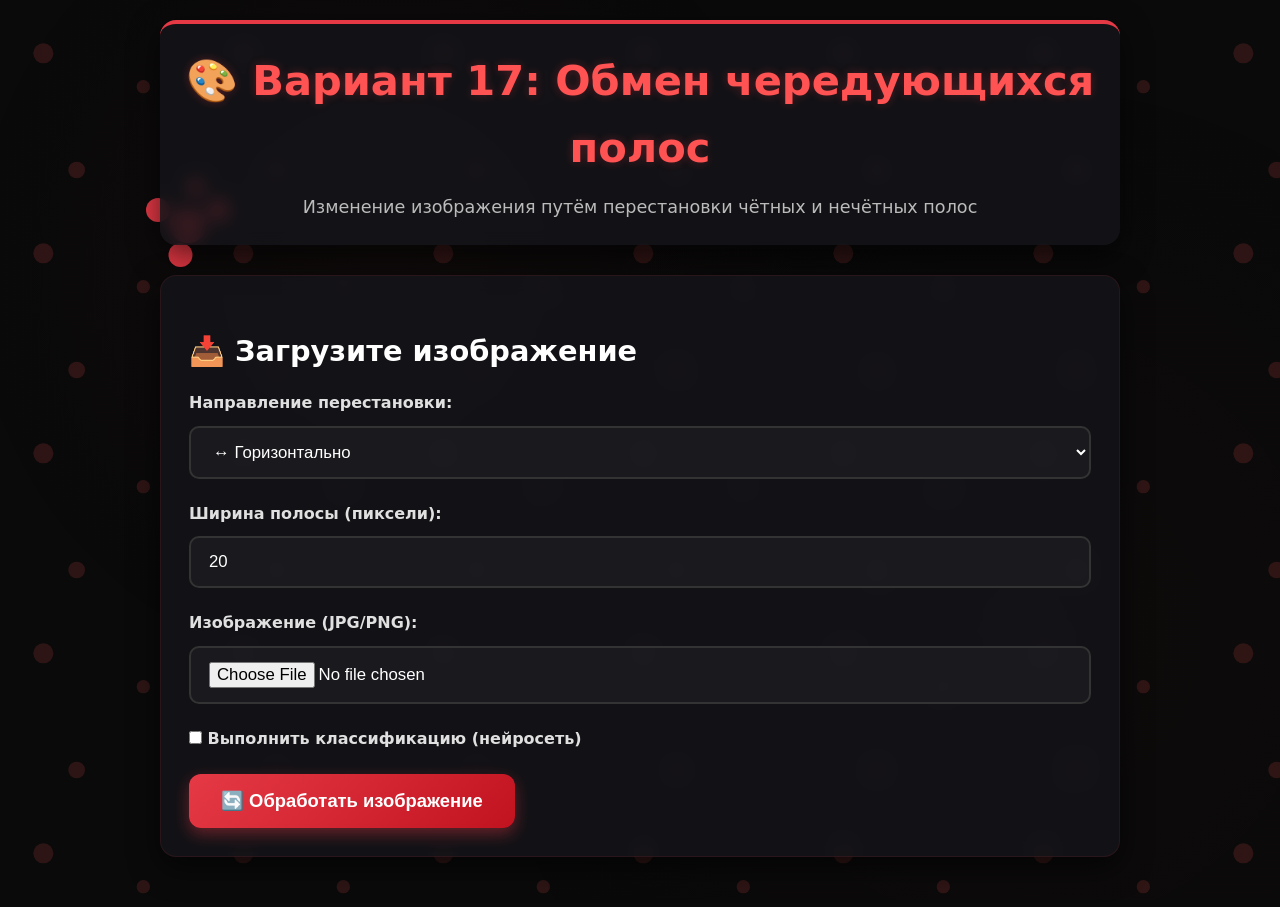
<file: templates/index.html>
<!DOCTYPE html>
<html lang="ru">
<head>
    <meta charset="UTF-8">
    <meta name="viewport" content="width=device-width, initial-scale=1.0">
    <title>Вариант 17 — Обмен полос</title>
    <link rel="stylesheet" href="/static/styles.css">
</head>
<body>
    <div class="container">
        <header>
            <h1>🎨 Вариант 17: Обмен чередующихся полос</h1>
            <p class="subtitle">Изменение изображения путём перестановки чётных и нечётных полос</p>
        </header>

        <main>
            <section class="card">
                <h2>📥 Загрузите изображение</h2>
                <form method="post" enctype="multipart/form-data">
                    <div class="form-group">
                        <label for="direction">Направление перестановки:</label>
                        <select name="direction" id="direction" required>
                            <option value="horizontal">↔️ Горизонтально</option>
                            <option value="vertical">↕️ Вертикально</option>
                        </select>
                    </div>

                    <div class="form-group">
                        <label for="strip_width">Ширина полосы (пиксели):</label>
                        <input type="number" name="strip_width" id="strip_width" value="20" min="1" max="200" required>
                    </div>

                    <div class="form-group">
                        <label for="file">Изображение (JPG/PNG):</label>
                        <input type="file" name="file" id="file" accept="image/*" required>
                    </div>

                    <div class="form-group">
                        <label for="classify">
                            <input type="checkbox" name="classify" id="classify"> Выполнить классификацию (нейросеть)
                        </label>
                    </div>

                    <button type="submit" class="btn animate-pulse">
                        🔄 Обработать изображение
                    </button>
                </form>
            </section>
        </main>
    </div>
</body>
</html>
</file>
<file: static/styles.css>
/* 🌹 Темная тема с чёрным фоном и красными цветочками */
:root {
    --bg: #0a0a0a;
    --surface: rgba(20, 20, 25, 0.85);
    --text: #f8f9fa;
    --accent: #e63946;      /* красный цветок */
    --accent-light: #ff5252;
    --shadow: 0 10px 30px rgba(0, 0, 0, 0.6);
    --radius: 16px;
}

* {
    margin: 0;
    padding: 0;
    box-sizing: border-box;
}

body {
    font-family: 'Segoe UI', system-ui, sans-serif;
    background-color: var(--bg);
    color: var(--text);
    line-height: 1.6;
    min-height: 100vh;
    position: relative;
    overflow-x: hidden;
}

/* 🌸 SVG-цветы как фон */
body::before {
    content: '';
    position: fixed;
    top: 0; left: 0; right: 0; bottom: 0;
    background-image: 
        /* Цветок 1 (SVG path) */
        url("data:image/svg+xml,%3Csvg xmlns='http://www.w3.org/2000/svg' viewBox='0 0 100 100'%3E%3Ccircle cx='50' cy='50' r='12' fill='%23e63946'/%3E%3Ccircle cx='30' cy='40' r='8' fill='%23e63946'/%3E%3Ccircle cx='70' cy='40' r='8' fill='%23e63946'/%3E%3Ccircle cx='45' cy='70' r='8' fill='%23e63946'/%3E%3Ccircle cx='55' cy='25' r='6' fill='%23e63946'/%3E%3C/svg%3E"),
        /* Цветок 2 (повторяющийся узор) */
        url("data:image/svg+xml,%3Csvg xmlns='http://www.w3.org/2000/svg' width='120' height='120'%3E%3Cg fill='%23ff5252' opacity='0.15'%3E%3Ccircle cx='20' cy='20' r='6'/%3E%3Ccircle cx='80' cy='40' r='4'/%3E%3Ccircle cx='40' cy='90' r='5'/%3E%3C/g%3E%3C/svg%3E");
    background-size: 150px 150px, 200px 200px;
    background-position: 10% 20%, 75% 60%;
    background-repeat: no-repeat, repeat;
    z-index: -2;
    pointer-events: none;
}

/* Доп. мягкий градиент поверх */
body::after {
    content: '';
    position: fixed;
    top: 0; left: 0; right: 0; bottom: 0;
    background: radial-gradient(circle at 30% 30%, rgba(230, 57, 70, 0.03), transparent 40%),
                radial-gradient(circle at 80% 70%, rgba(255, 82, 82, 0.02), transparent 50%);
    z-index: -1;
    pointer-events: none;
}

.container {
    max-width: 1000px;
    margin: 0 auto;
    padding: 20px;
}

header {
    text-align: center;
    margin-bottom: 30px;
    padding: 24px;
    background: var(--surface);
    border-radius: var(--radius);
    box-shadow: var(--shadow);
    border-top: 4px solid var(--accent);
    backdrop-filter: blur(8px);
}

h1 {
    font-size: 2.6rem;
    color: var(--accent-light);
    margin-bottom: 12px;
    font-weight: 800;
    text-shadow: 0 0 10px rgba(230, 57, 70, 0.3);
}

h2 {
    font-size: 1.8rem;
    color: #fff;
    margin: 24px 0 16px;
    font-weight: 600;
}

p.subtitle {
    color: #bbb;
    font-size: 1.1rem;
}

/* Карточка формы */
.card {
    background: var(--surface);
    border-radius: var(--radius);
    padding: 28px;
    margin-bottom: 30px;
    box-shadow: var(--shadow);
    backdrop-filter: blur(10px);
    border: 1px solid rgba(230, 57, 70, 0.1);
}

.form-group {
    margin-bottom: 22px;
}

label {
    display: block;
    margin-bottom: 10px;
    font-weight: 600;
    color: #e0e0e0;
}

input[type="number"],
select,
input[type="file"] {
    width: 100%;
    padding: 14px 18px;
    border: 2px solid #333;
    border-radius: 10px;
    font-size: 1.05rem;
    background: rgba(30, 30, 35, 0.7);
    color: white;
    transition: all 0.3s ease;
}

input[type="number"]:focus,
select:focus,
input[type="file"]:focus {
    outline: none;
    border-color: var(--accent);
    box-shadow: 0 0 0 3px rgba(230, 57, 70, 0.3);
}

.btn {
    background: linear-gradient(135deg, var(--accent), #c1121f);
    color: white;
    border: none;
    padding: 16px 32px;
    font-size: 1.15rem;
    font-weight: 700;
    border-radius: 12px;
    cursor: pointer;
    transition: all 0.4s ease;
    display: inline-flex;
    align-items: center;
    justify-content: center;
    gap: 10px;
    box-shadow: 0 6px 16px rgba(230, 57, 70, 0.4);
}

.btn:hover {
    transform: translateY(-3px) scale(1.03);
    box-shadow: 0 10px 24px rgba(230, 57, 70, 0.6);
    background: linear-gradient(135deg, #c1121f, var(--accent));
}

.btn:active {
    transform: translateY(0) scale(1);
}

/* Результаты — карточки */
.result-grid {
    display: grid;
    grid-template-columns: repeat(auto-fit, minmax(280px, 1fr));
    gap: 26px;
    margin-top: 24px;
}

.result-card {
    background: rgba(25, 25, 30, 0.9);
    border-radius: var(--radius);
    overflow: hidden;
    box-shadow: 0 8px 20px rgba(0, 0, 0, 0.5);
    transition: transform 0.4s, box-shadow 0.4s;
    border: 1px solid rgba(230, 57, 70, 0.2);
}

.result-card:hover {
    transform: translateY(-6px);
    box-shadow: 0 12px 30px rgba(230, 57, 70, 0.25);
}

.result-card h3 {
    background: linear-gradient(to right, var(--accent), #ff7b86);
    color: white;
    padding: 14px 20px;
    font-size: 1.3rem;
    font-weight: 700;
    text-align: center;
}

.result-card img {
    display: block;
    width: 100%;
    height: auto;
    max-height: 320px;
    object-fit: contain;
    background: #111;
    padding: 20px;
}

.back-link {
    display: inline-flex;
    align-items: center;
    gap: 8px;
    color: var(--accent-light);
    text-decoration: none;
    font-weight: 600;
    margin-top: 24px;
    font-size: 1.1rem;
    transition: all 0.2s;
}

.back-link:hover {
    color: white;
    text-shadow: 0 0 8px rgba(255, 82, 82, 0.6);
}

/* Адаптив */
@media (max-width: 768px) {
    h1 { font-size: 2.1rem; }
    .card { padding: 20px 16px; }
    .btn { padding: 14px 24px; font-size: 1.05rem; }
    .result-grid { grid-template-columns: 1fr; }
}
</file>
